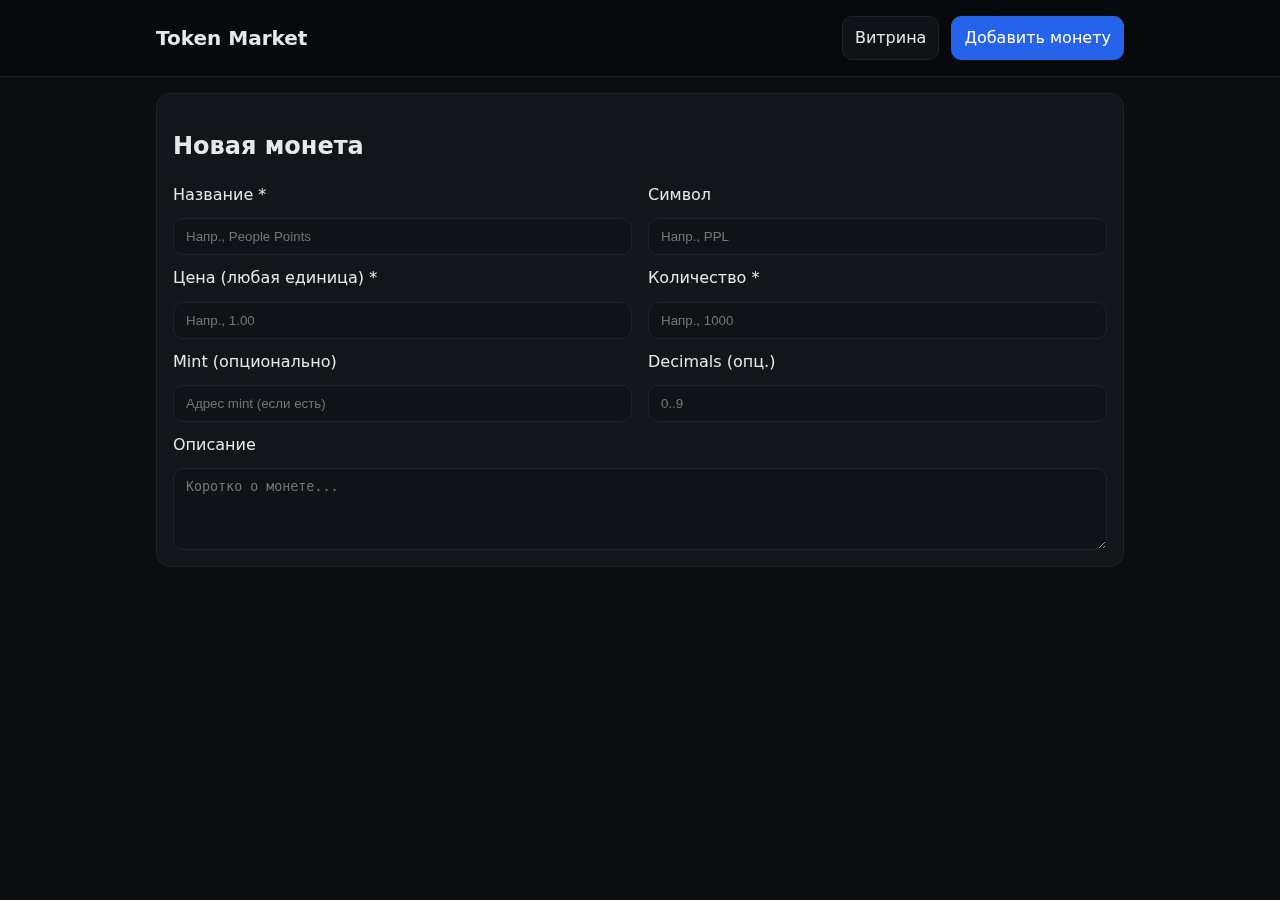
<file: frontend/add.html>
<!DOCTYPE html>
<html lang="ru">
<head>
<meta charset="UTF-8" />
<meta name="viewport" content="width=device-width, initial-scale=1" />
<title>Добавить монету</title>
<link rel="stylesheet" href="assets/style.css" />
</head>
<body>
<header class="topbar">
<div class="container row between">
<h1 class="brand">Token Market</h1>
<nav class="row gap">
<a class="btn" href="collection.html">Витрина</a>
<a class="btn primary" href="add.html">Добавить монету</a>
</nav>
</div>
</header>


<main class="container stack">
<section class="card">
<h2>Новая монета</h2>
<form id="form" class="form stack" autocomplete="off">
<div class="grid two">
<div class="stack">
<label>Название *</label>
<input class="input" id="name" required placeholder="Напр., People Points" />
</div>
<div class="stack">
<label>Символ</label>
<input class="input" id="symbol" placeholder="Напр., PPL" />
</div>
</div>


<div class="grid two">
<div class="stack">
<label>Цена (любая единица) *</label>
<input class="input" id="price" type="number" step="0.0000001" min="0" required placeholder="Напр., 1.00" />
</div>
<div class="stack">
<label>Количество *</label>
<input class="input" id="quantity" type="number" min="0" step="1" required placeholder="Напр., 1000" />
</div>
</div>


<div class="grid two">
<div class="stack">
<label>Mint (опционально)</label>
<input class="input" id="mint" placeholder="Адрес mint (если есть)" />
</div>
<div class="stack">
<label>Decimals (опц.)</label>
<input class="input" id="decimals" type="number" min="0" max="9" placeholder="0..9" />
</div>
</div>


<div class="stack">
<label>Описание</label>
<textarea class="input" id="description" rows="4" placeholder="Коротко о монете..."></textarea>
</div>
</html>
</file>
<file: frontend/assets/style.css>
:root{
--bg:#0b0d10; --panel:#12151a; --line:#1e232b; --txt:#e6e8ea; --muted:#96a0aa; --blue:#2563eb; --chip:#19202a;
}
*{box-sizing:border-box}
body{margin:0;background:var(--bg);color:var(--txt);font:16px/1.4 system-ui,-apple-system,Segoe UI,Roboto,Arial}


.container{max-width:1000px;margin:0 auto;padding:16px}
.row{display:flex;align-items:center}
.wrap{flex-wrap:wrap}
.gap{gap:12px}
.between{justify-content:space-between}
.stack{display:grid;gap:12px}
.center{text-align:center}


.topbar{border-bottom:1px solid var(--line);background:rgba(0,0,0,.3);backdrop-filter:saturate(120%) blur(6px)}
.brand{margin:0;font-size:20px}


.card{background:var(--panel);border:1px solid var(--line);border-radius:14px;padding:16px}
.grid{display:grid;gap:16px}
.grid.two{grid-template-columns:1fr 1fr}
@media (max-width:800px){.grid.two{grid-template-columns:1fr}}


.input, .btn{border:1px solid var(--line);background:#0f1318;color:var(--txt);border-radius:10px;padding:10px 12px}
.btn{cursor:pointer;text-decoration:none;display:inline-flex;align-items:center;justify-content:center}
.btn.primary{background:var(--blue);border-color:var(--blue);color:#fff}
.input:focus, .btn:focus{outline:2px solid var(--blue);outline-offset:2px}


.muted{color:var(--muted)}
.pill{background:var(--chip);border:1px solid var(--line);border-radius:999px;padding:6px 10px}
.badge{padding:4px 8px;border-radius:8px;border:1px solid var(--line);background:var(--chip);font-size:12px;color:var(--muted)}
.badge.user{color:#9dd2ff;border-color:#214c7a}
.badge.sample{color:#c5c5c5;border-color:#3a3a3a}


.token .avatar{width:72px;height:72px;border-radius:12px;object-fit:cover;border:1px solid var(--line)}
.title{margin:0}
.desc{margin:0}
.preview{width:100%;max-width:220px;aspect-ratio:1/1;border:1px dashed var(--line);border-radius:12px;object-fit:contain;background:#0f1318}
</file>
